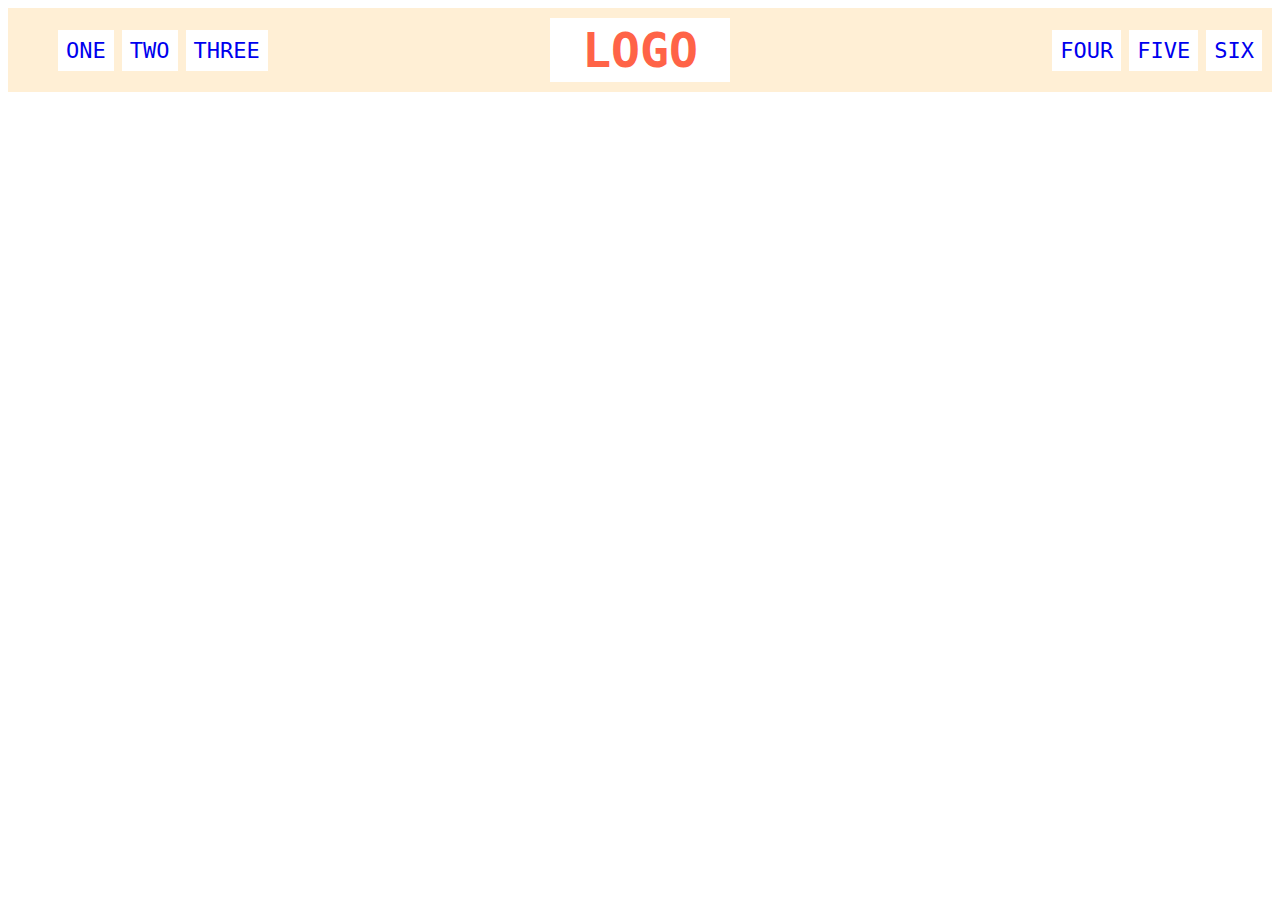
<file: css-flex/css-basic-header/index.html>
<!DOCTYPE html>
<html lang="en">
  <head>
    <meta charset="UTF-8">
    <meta http-equiv="X-UA-Compatible" content="IE=edge">
    <meta name="viewport" content="width=device-width, initial-scale=1.0">
    <title>Flex Header</title>
    <link rel="stylesheet" href="styles.css">
  </head>
  <body>
    <div class="header">
      <div class="left-links">
        <ul>
          <li><a href="#">ONE</a></li>
          <li><a href="#">TWO</a></li>
          <li><a href="#">THREE</a></li>
        </ul>
      </div>
      <div class="logo">LOGO</div>
      <div class="right-links">
        <ul>
          <li><a href="#">FOUR</a></li>
          <li><a href="#">FIVE</a></li>
          <li><a href="#">SIX</a></li>
        </ul>
      </div>
    </div>
  </body>
</html>
</file>
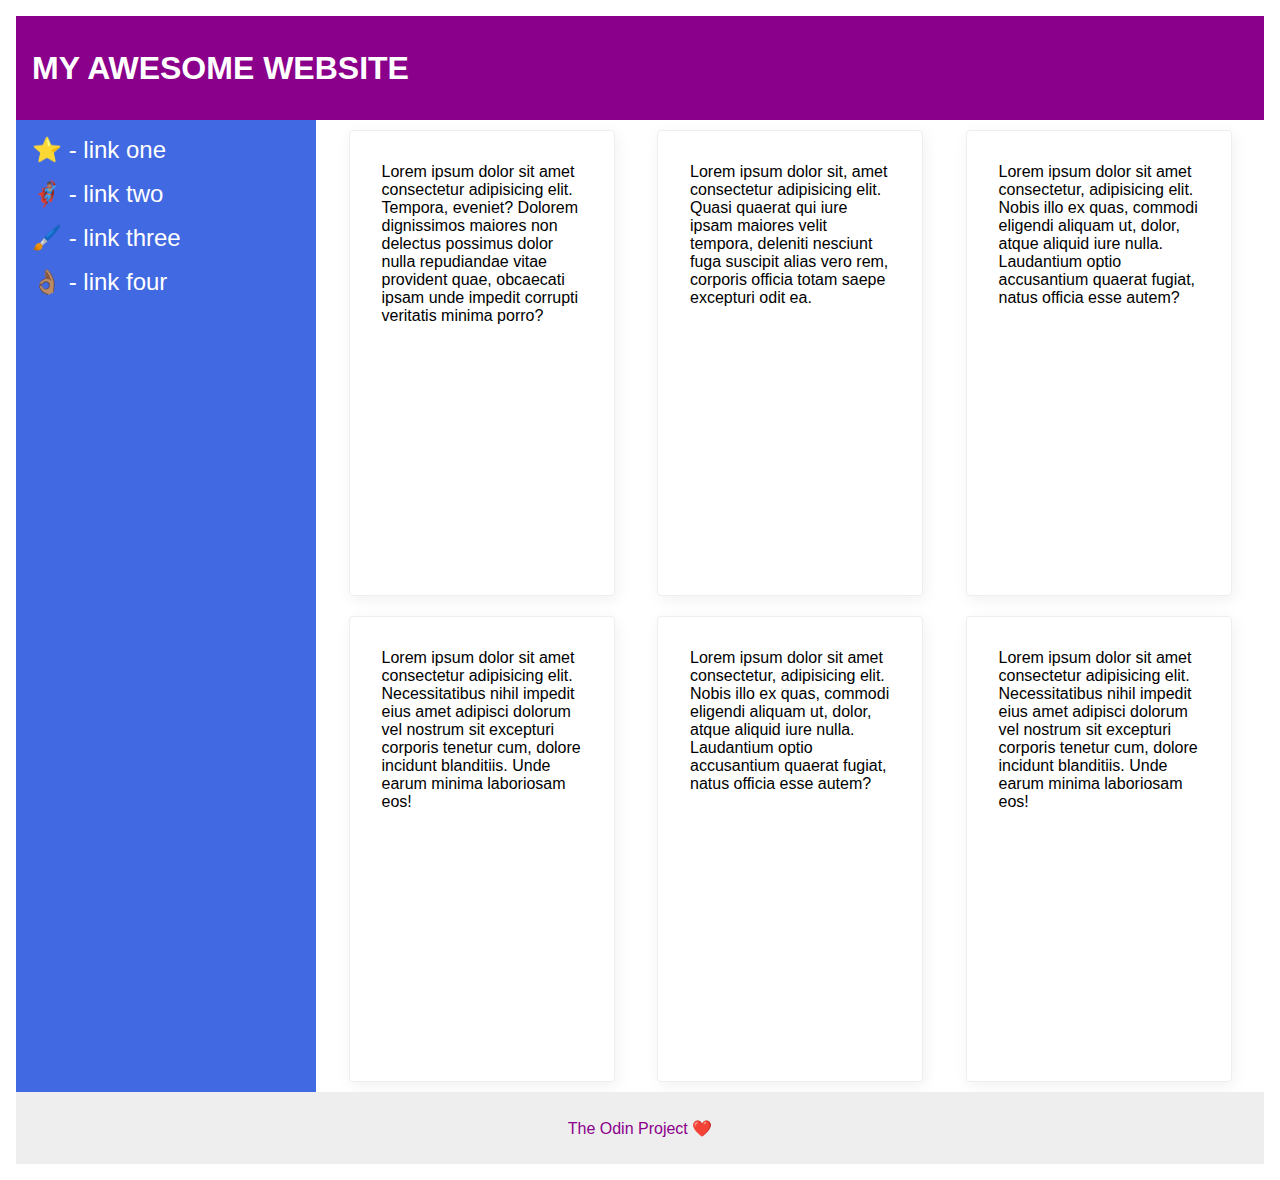
<file: css-flex/css-flex-layout-2/index.html>
<!DOCTYPE html>
<html lang="en">
  <head>
    <meta charset="UTF-8">
    <meta http-equiv="X-UA-Compatible" content="IE=edge">
    <meta name="viewport" content="width=device-width, initial-scale=1.0">
    <title>The Holy Grail</title>
    <link rel="stylesheet" href="style.css">
  </head>
  <body>
    <div class="header">
      MY AWESOME WEBSITE
    </div>
    
    <div class="content-container">
        <div class="sidebar">
        <ul>
            <li><a href="#">⭐ - link one</a></li>
            <li><a href="#">🦸🏽‍♂️ - link two</a></li>
            <li><a href="#">🖌️ - link three</a></li>
            <li><a href="#">👌🏽 - link four</a></li>
        </ul>
        </div>
        <div class="cards">
            <div class="card">Lorem ipsum dolor sit amet consectetur adipisicing elit. Tempora, eveniet? Dolorem dignissimos maiores non delectus possimus dolor nulla repudiandae vitae provident quae, obcaecati ipsam unde impedit corrupti veritatis minima porro?</div>
            <div class="card">Lorem ipsum dolor sit, amet consectetur adipisicing elit. Quasi quaerat qui iure ipsam maiores velit tempora, deleniti nesciunt fuga suscipit alias vero rem, corporis officia totam saepe excepturi odit ea.</div>
            <div class="card">Lorem ipsum dolor sit amet consectetur, adipisicing elit. Nobis illo ex quas, commodi eligendi aliquam ut, dolor, atque aliquid iure nulla. Laudantium optio accusantium quaerat fugiat, natus officia esse autem?</div>
            <div class="card">Lorem ipsum dolor sit amet consectetur adipisicing elit. Necessitatibus nihil impedit eius amet adipisci dolorum vel nostrum sit excepturi corporis tenetur cum, dolore incidunt blanditiis. Unde earum minima laboriosam eos!</div>
            <div class="card">Lorem ipsum dolor sit amet consectetur, adipisicing elit. Nobis illo ex quas, commodi eligendi aliquam ut, dolor, atque aliquid iure nulla. Laudantium optio accusantium quaerat fugiat, natus officia esse autem?</div>
            <div class="card">Lorem ipsum dolor sit amet consectetur adipisicing elit. Necessitatibus nihil impedit eius amet adipisci dolorum vel nostrum sit excepturi corporis tenetur cum, dolore incidunt blanditiis. Unde earum minima laboriosam eos!</div>
        </div>
    </div>
    <div class="footer">
      The Odin Project ❤️
    </div>
  </body>
</html>
</file>
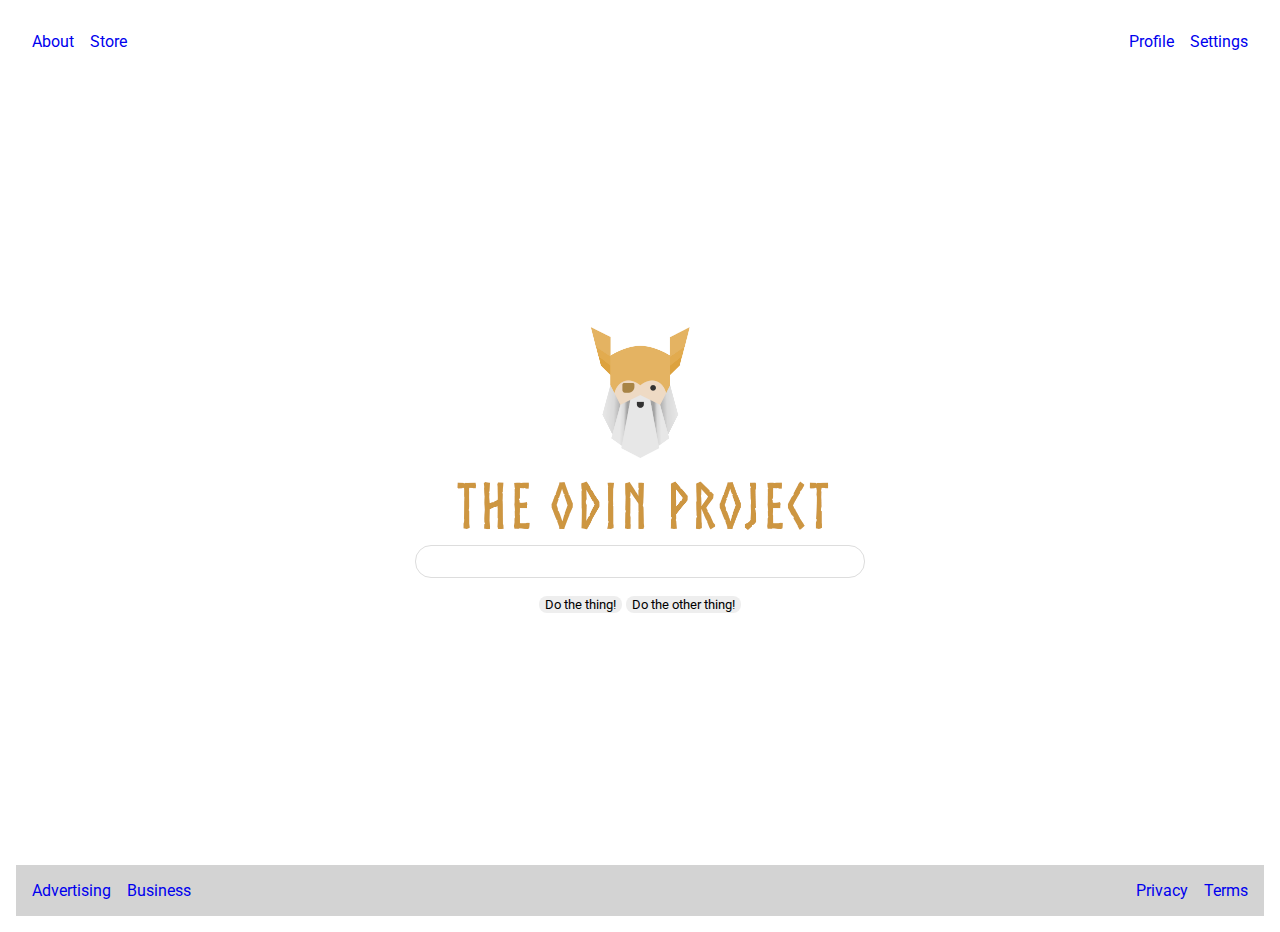
<file: css-flex/css-flex-layout/index.html>
<!DOCTYPE html>
<html lang="en">
  <head>
    <meta charset="UTF-8">
    <meta http-equiv="X-UA-Compatible" content="IE=edge">
    <meta name="viewport" content="width=device-width, initial-scale=1.0">
    <title>LAYOUT</title>
    <link rel="stylesheet" href="./style.css">
  </head>
  <body>
    <div class="header">
      <ul class="left-links">
        <li><a href="#">About</a></li>
        <li><a href="#">Store</a></li>
      </ul>
      <ul class="right-links">
        <li><a href="#">Profile</a></li>
        <li><a href="#">Settings</a></li>
      </ul>
    </div>
    <div class="content">
      <img src="./image/logo.png" alt="Project logo. Represents odin with the project name.">
      <div class="input">
        <input type="text">
      </div>
      <div class="buttons">
        <button>Do the thing!</button>
        <button>Do the other thing!</button>
      </div>
    </div>
    <div class="footer">
      <ul class="left-links">
        <li><a href="#">Advertising</a></li>
        <li><a href="#">Business</a></li>
      </ul>
      <ul class="right-links">
        <li><a href="#">Privacy</a></li>
        <li><a href="#">Terms</a></li>
      </ul>
    </div>
  </body>
</html>
</file>
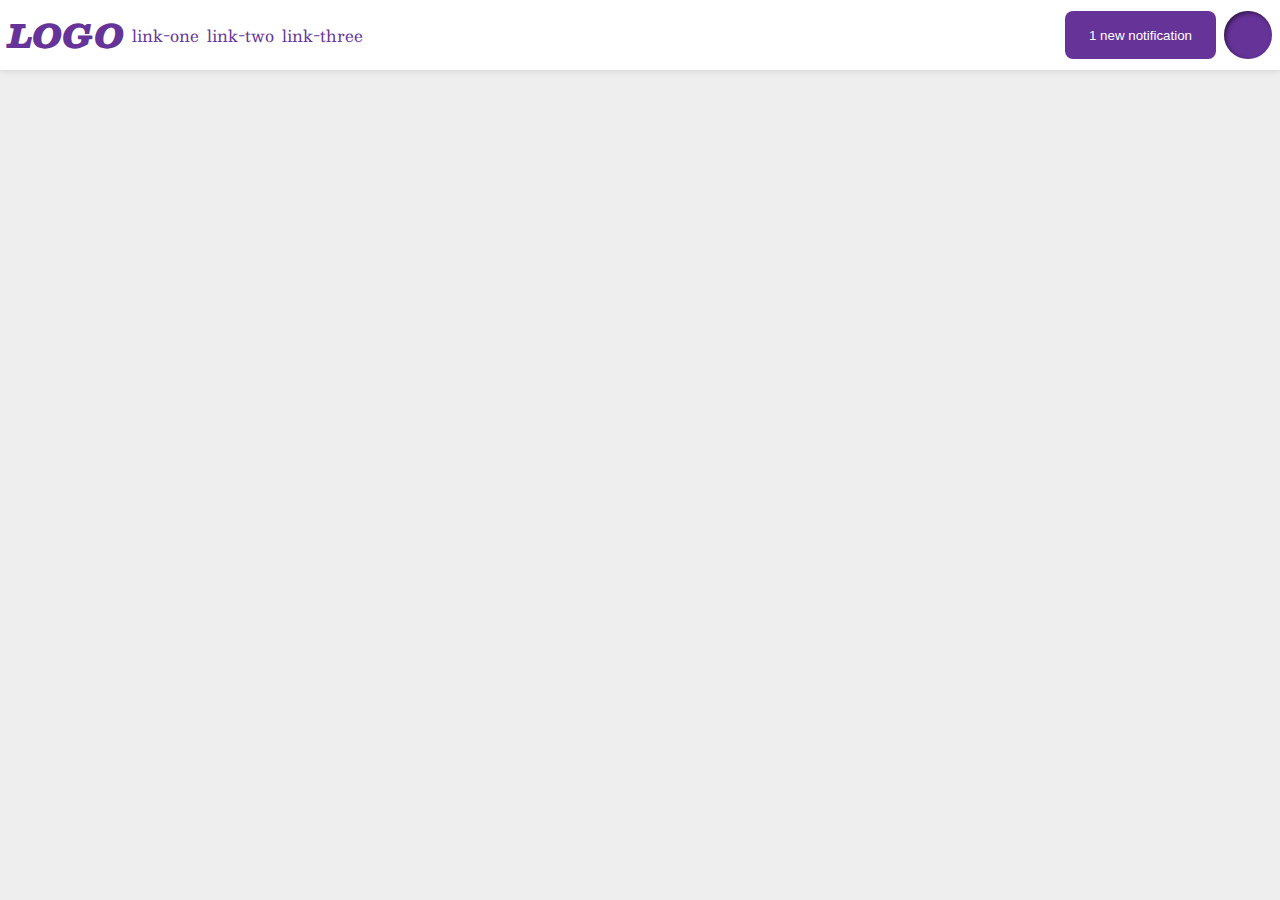
<file: css-flex/css-header-2/index.html>
<!DOCTYPE html>
<html lang="en">
  <head>
    <meta charset="UTF-8">
    <meta http-equiv="X-UA-Compatible" content="IE=edge">
    <meta name="viewport" content="width=device-width, initial-scale=1.0">
    <title>Flex Header 2</title>
    <link rel="stylesheet" href="styles.css">
  </head>
  <body>
    <div class="header">
        <div class="left">
            <div class="logo">
                LOGO
              </div>
              <ul class="links">
                <li><a href="google.com">link-one</a></li>
                <li><a href="google.com">link-two</a></li>
                <li><a href="google.com">link-three</a></li>
              </ul>
        </div>
      
      <div class="right">
        <button class="notifications">
            1 new notification
          </button>
          <div class="profile-image"></div>
      </div>
      
    </div>
  </body>
</html>
</file>
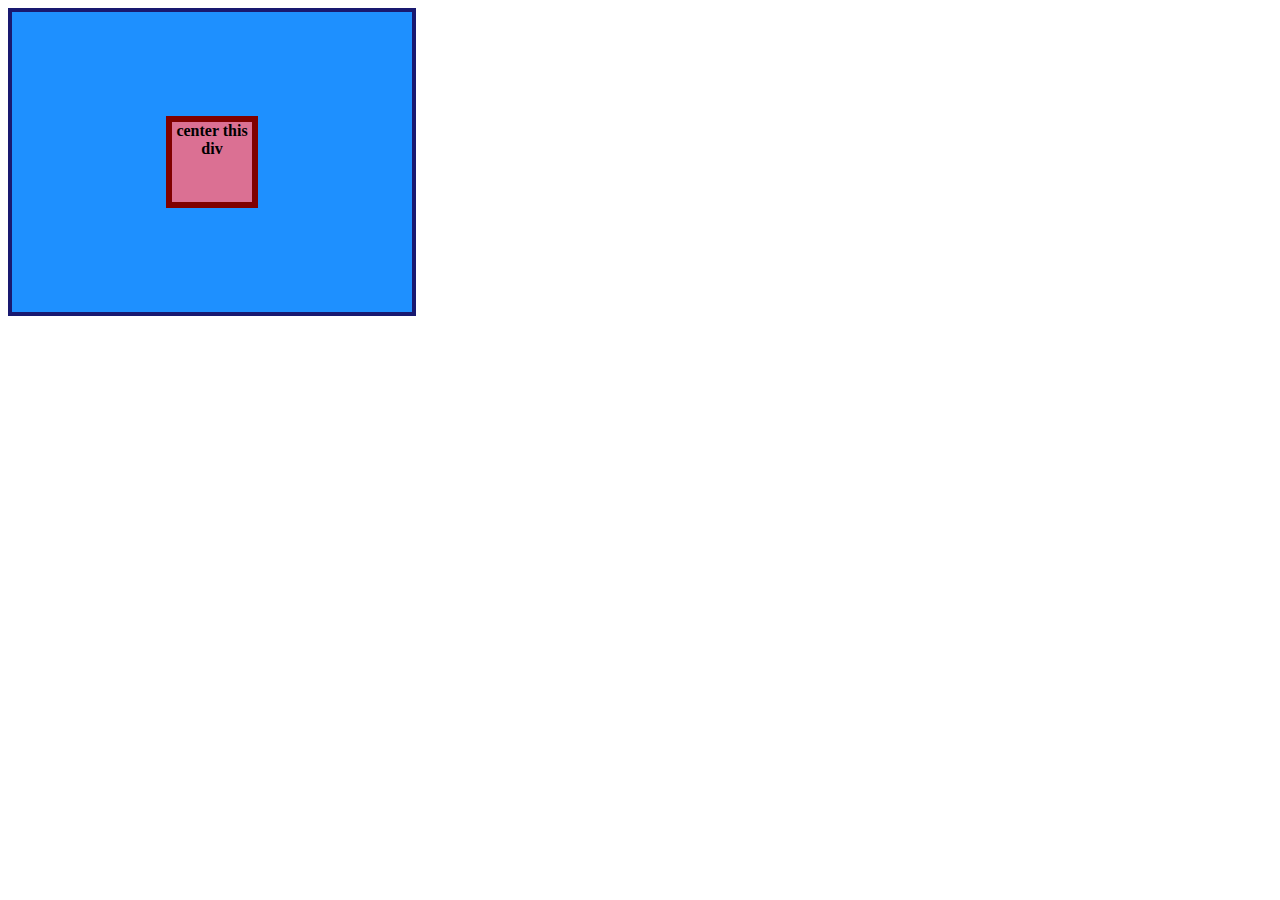
<file: css-flex/exercise-1/index.html>
<!DOCTYPE html>
<html lang="en">
  <head>
    <meta charset="UTF-8">
    <meta http-equiv="X-UA-Compatible" content="IE=edge">
    <meta name="viewport" content="width=device-width, initial-scale=1.0">
    <title>CENTER THIS DIV</title>
    <link rel="stylesheet" href="styles.css">
  </head>
  <body>
    <div class="container">
      <div class="box">center this div</div>
    </div>
  </body>
</html>
</file>
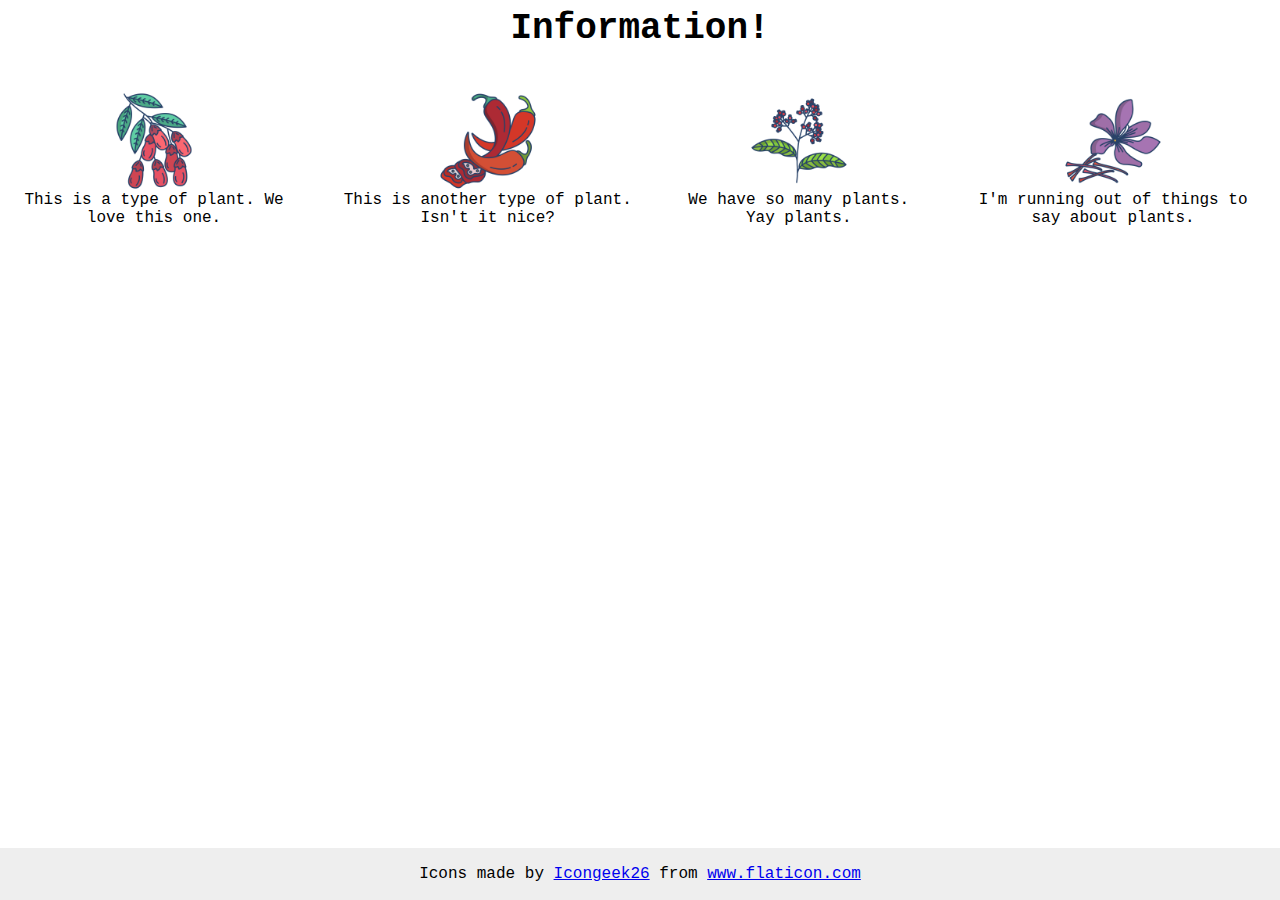
<file: css-flex/flex-information/index.html>
<!DOCTYPE html>
<html lang="en">
  <head>
    <meta charset="UTF-8">
    <meta http-equiv="X-UA-Compatible" content="IE=edge">
    <meta name="viewport" content="width=device-width, initial-scale=1.0">
    <title>Information</title>
    <link rel="stylesheet" href="style.css">
  </head>
  <body>
    <div class="title">Information!</div>

    <div class="container">
        <div class="barberry">
            <img src="./images/barberry.png" alt="barberry">
            <div class="text">This is a type of plant. We love this one.</div>
        </div>
        
        <div class="chilli">
            <img src="./images/chilli.png" alt="chili">
            <div class="text">This is another type of plant. Isn't it nice?</div>
        </div>
        
        <div class="pepper">
            <img src="./images/pepper.png" alt="pepper">
            <div class="text">We have so many plants. Yay plants.</div>
        </div>
        
        <div class="saffron">
            <img src="./images/saffron.png" alt="saffron">
            <div class="text">I'm running out of things to say about plants.</div>
        </div>
    </div>
    <!-- disregard this section, it's here to give attribution to the creator of these icons -->
    <div class="footer">
      <div>Icons made by <a href="https://www.flaticon.com/authors/icongeek26" title="Icongeek26">Icongeek26</a> from <a href="https://www.flaticon.com/" title="Flaticon">www.flaticon.com</a></div>
    </div>
  </body>
</html>
</file>
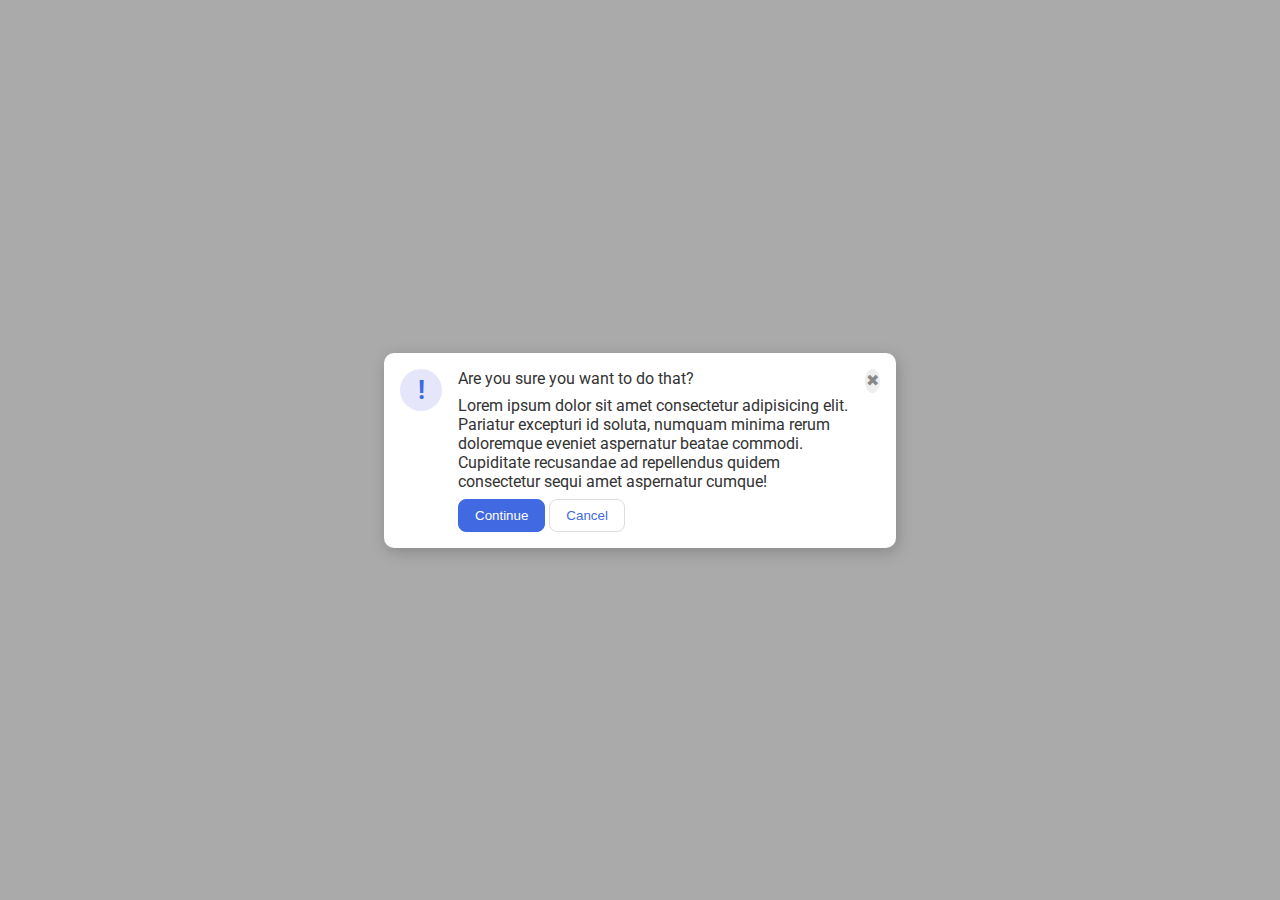
<file: css-flex/flex-modal/index.html>
<!DOCTYPE html>
<html lang="en">
  <head>
    <meta charset="UTF-8">
    <meta http-equiv="X-UA-Compatible" content="IE=edge">
    <meta name="viewport" content="width=device-width, initial-scale=1.0">
    <link rel="stylesheet" href="style.css">
    <title>Modal</title>
  </head>
  <body>
    <div class="modal">
        <div class="icon">!</div>
        <div class="second">
            <div class="header">Are you sure you want to do that?</div>
            <div class="text">Lorem ipsum dolor sit amet consectetur adipisicing elit. Pariatur excepturi id soluta, numquam minima rerum doloremque eveniet aspernatur beatae commodi. Cupiditate recusandae ad repellendus quidem consectetur sequi amet aspernatur cumque!</div>
            <button class="continue">Continue</button>
            <button class="cancel">Cancel</button>
        </div>
        <button class="close-button">✖</button>
    </div>
  </body>
</html>
</file>
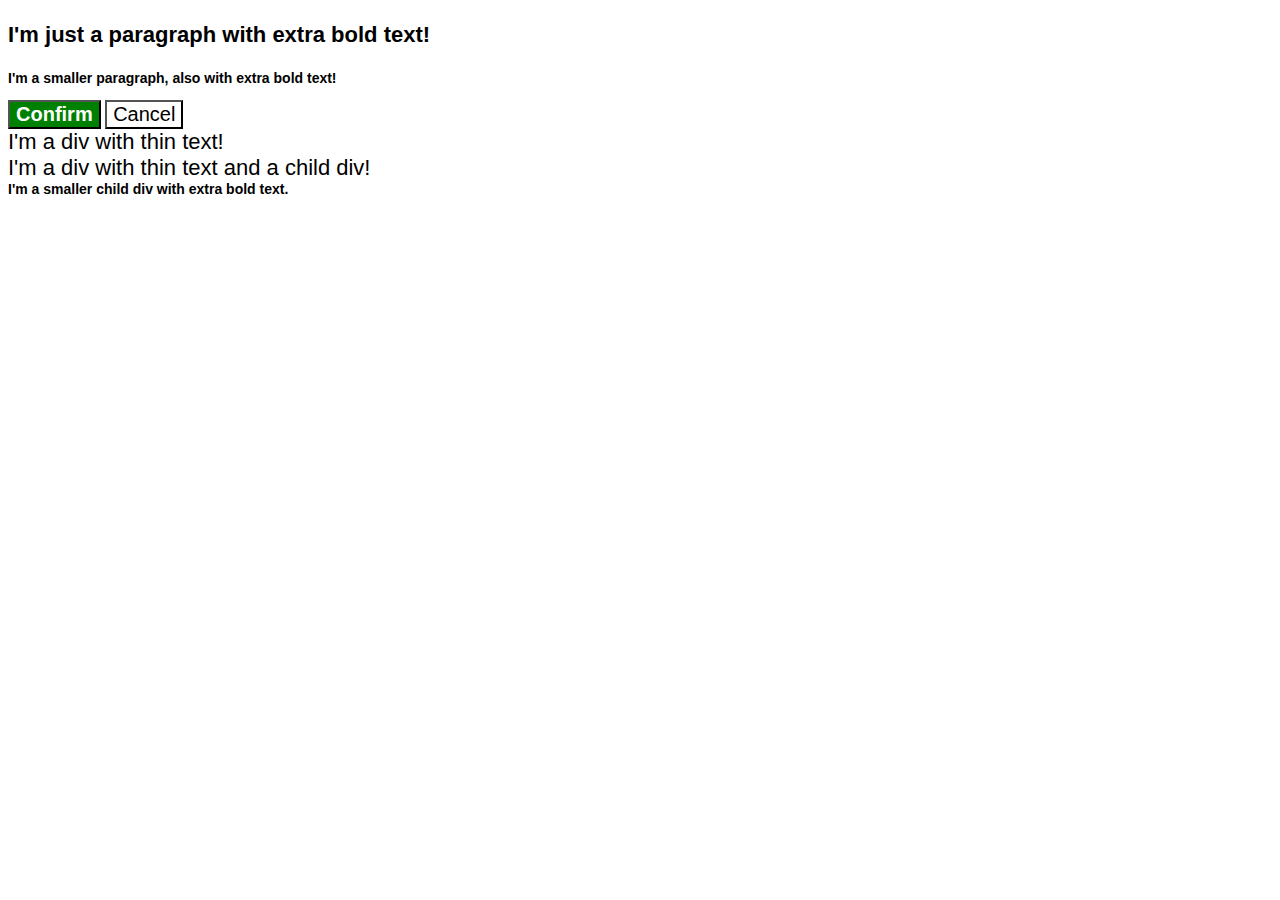
<file: cascade.html>
<!DOCTYPE html>
<html lang="en">
  <head>
    <meta charset="UTF-8">
    <meta http-equiv="X-UA-Compatible" content="IE=edge">
    <meta name="viewport" content="width=device-width, initial-scale=1.0">
    <title>Fix the Cascade</title>
    <link rel="stylesheet" href="cascade.css">
  </head>
  <body>
    <p class="para">I'm just a paragraph with extra bold text!</p>
    <p class="para small-para">I'm a smaller paragraph, also with extra bold text!</p>

    <button id="confirm-button" class="button confirm">Confirm</button>
    <button id="cancel-button" class="button cancel">Cancel</button>

    <div class="text">I'm a div with thin text!</div>
    <div class="text">I'm a div with thin text and a child div!
      <div class="text child">I'm a smaller child div with extra bold text.</div>
    </div>
  </body>
</html>
</file>
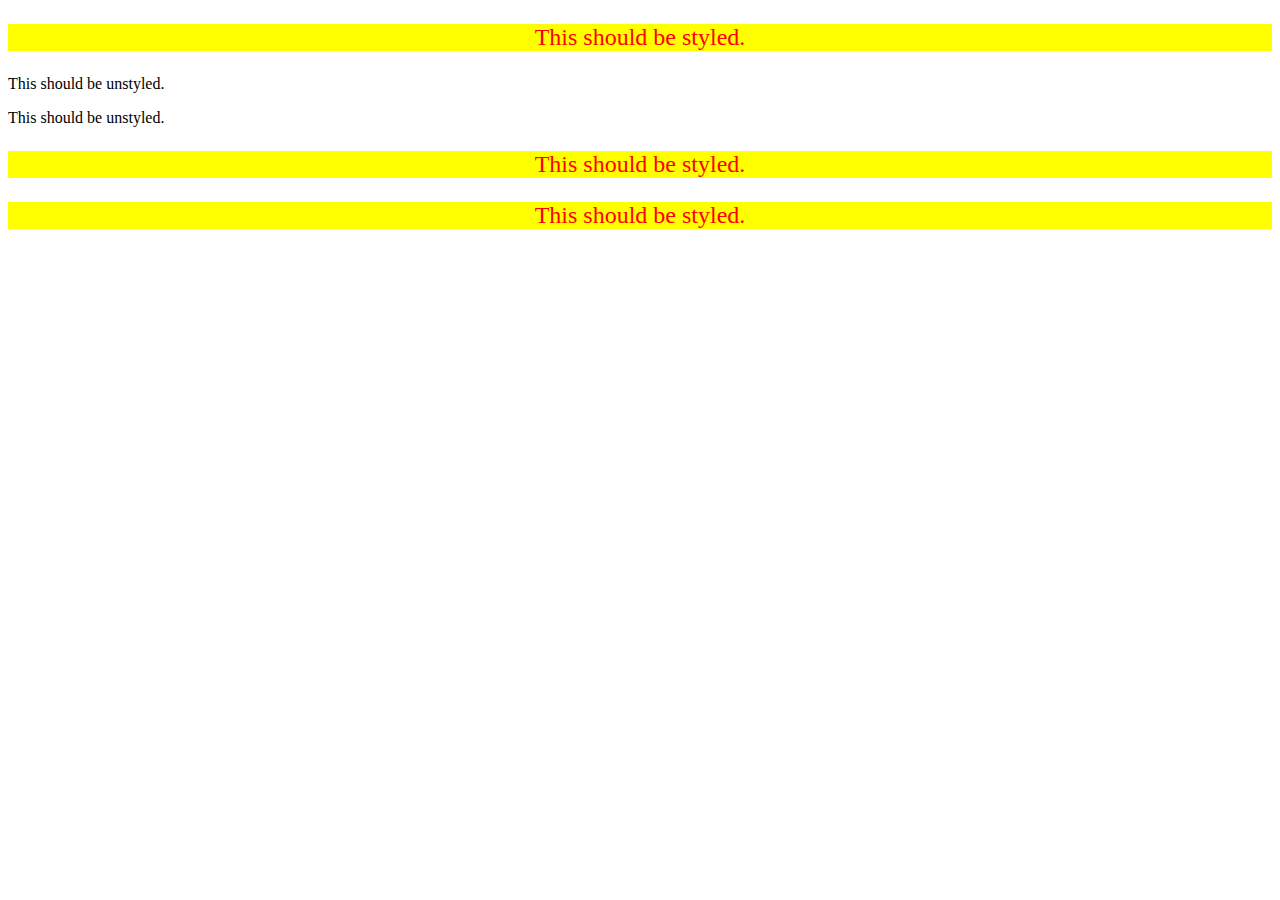
<file: css-descendant-combinators/descendant-combinator.html>
<!DOCTYPE html>
<html lang="en">
  <head>
    <meta charset="UTF-8">
    <meta http-equiv="X-UA-Compatible" content="IE=edge">
    <meta name="viewport" content="width=device-width, initial-scale=1.0">
    <title>Descendant Combinator</title>
    <link rel="stylesheet" href="descendant-combinator.css">
  </head>
  <body>
    <div class="container">
      <p class="text">This should be styled.</p>
    </div>
    <p class="text">This should be unstyled.</p>
    <p class="text">This should be unstyled.</p>
    <div class="container">
      <p class="text">This should be styled.</p>
      <p class="text">This should be styled.</p>
    </div>
  </body>
</html>
</file>
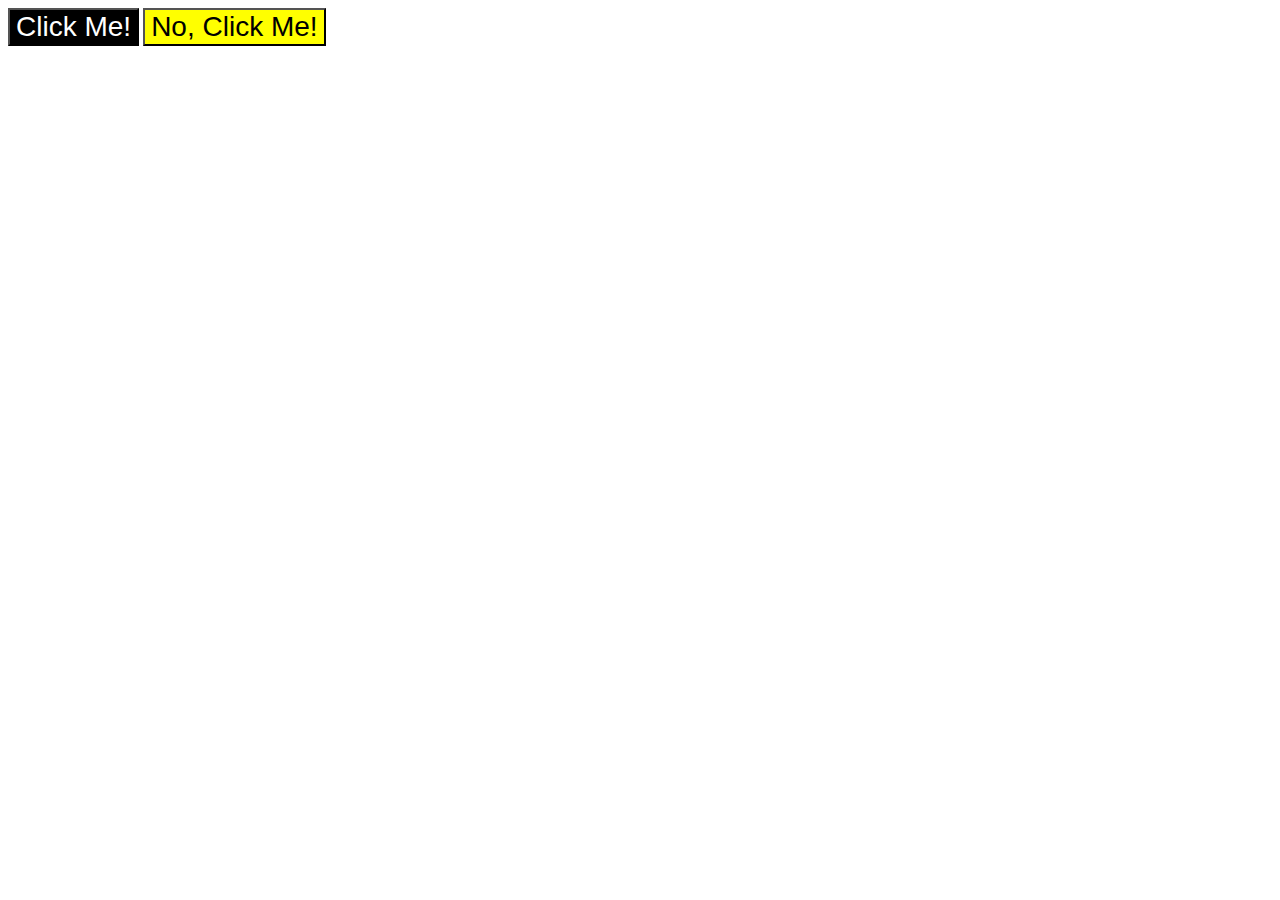
<file: css-group-selectors/group-selector.html>
<!DOCTYPE html>
<html lang="en">
  <head>
    <meta charset="UTF-8">
    <meta http-equiv="X-UA-Compatible" content="IE=edge">
    <meta name="viewport" content="width=device-width, initial-scale=1.0">
    <title>Grouping Selectors</title>
    <link rel="stylesheet" href="group-selector.css">
  </head>
  <body>
    <button id="first">Click Me!</button>
    <button id="second">No, Click Me!</button>
  </body>
</html>
</file>
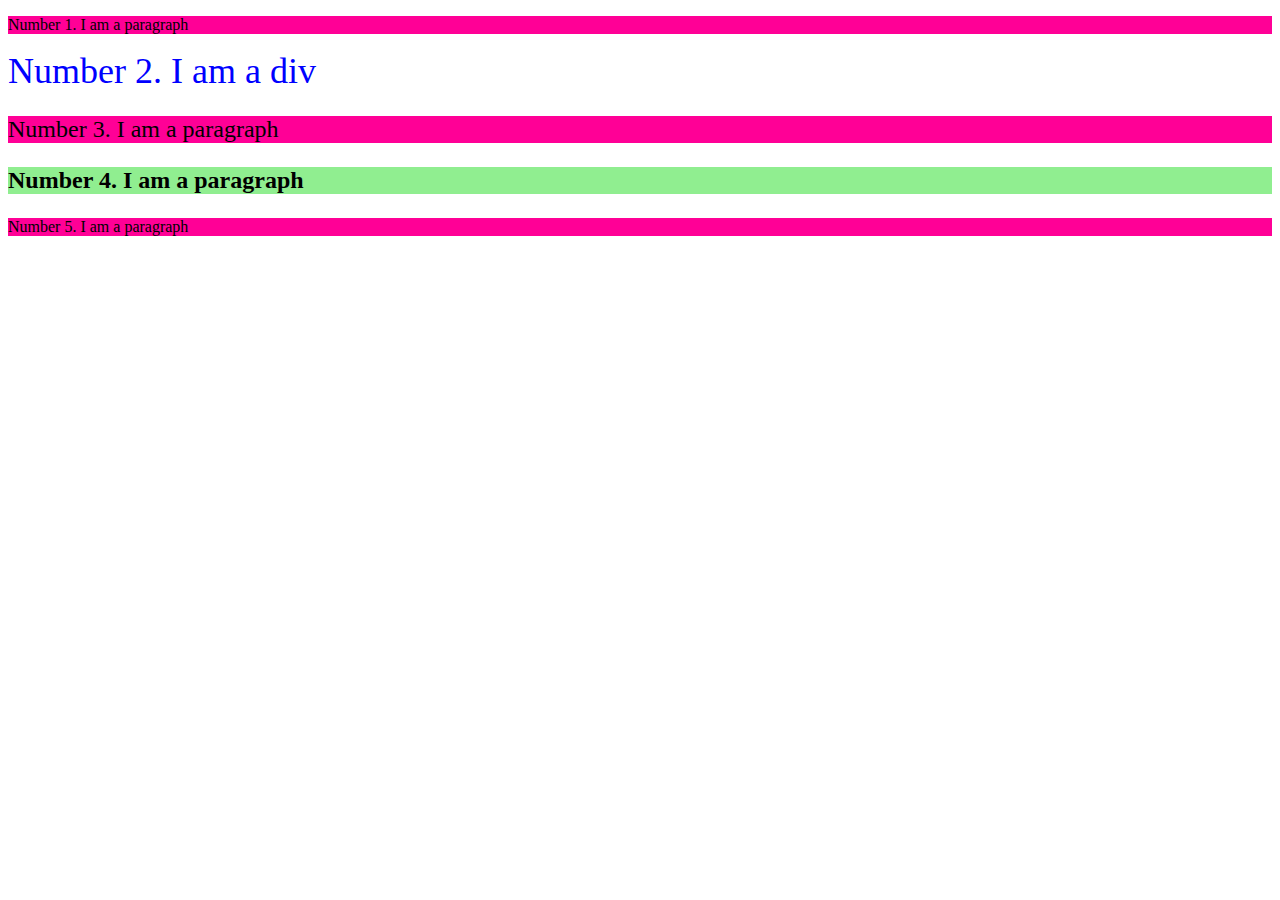
<file: css-id-selectors/id-selector.html>
<!DOCTYPE html>
<html lang="en">
<head>
    <meta charset="UTF-8">
    <meta http-equiv="X-UA-Compatible" content="IE=edge">
    <meta name="viewport" content="width=device-width, initial-scale=1.0">
    <link rel="stylesheet" href="id-selector.css">
    <title>Document</title>
</head>
<body>
    <p class="colour">Number 1. I am a paragraph</p>
    <div id="div-colour">Number 2. I am a div</div>
    <p class="colour size">Number 3. I am a paragraph</p>
    <p id="fourth">Number 4. I am a paragraph</p>
    <p class="colour">Number 5. I am a paragraph</p>
</body>
</html>
</file>
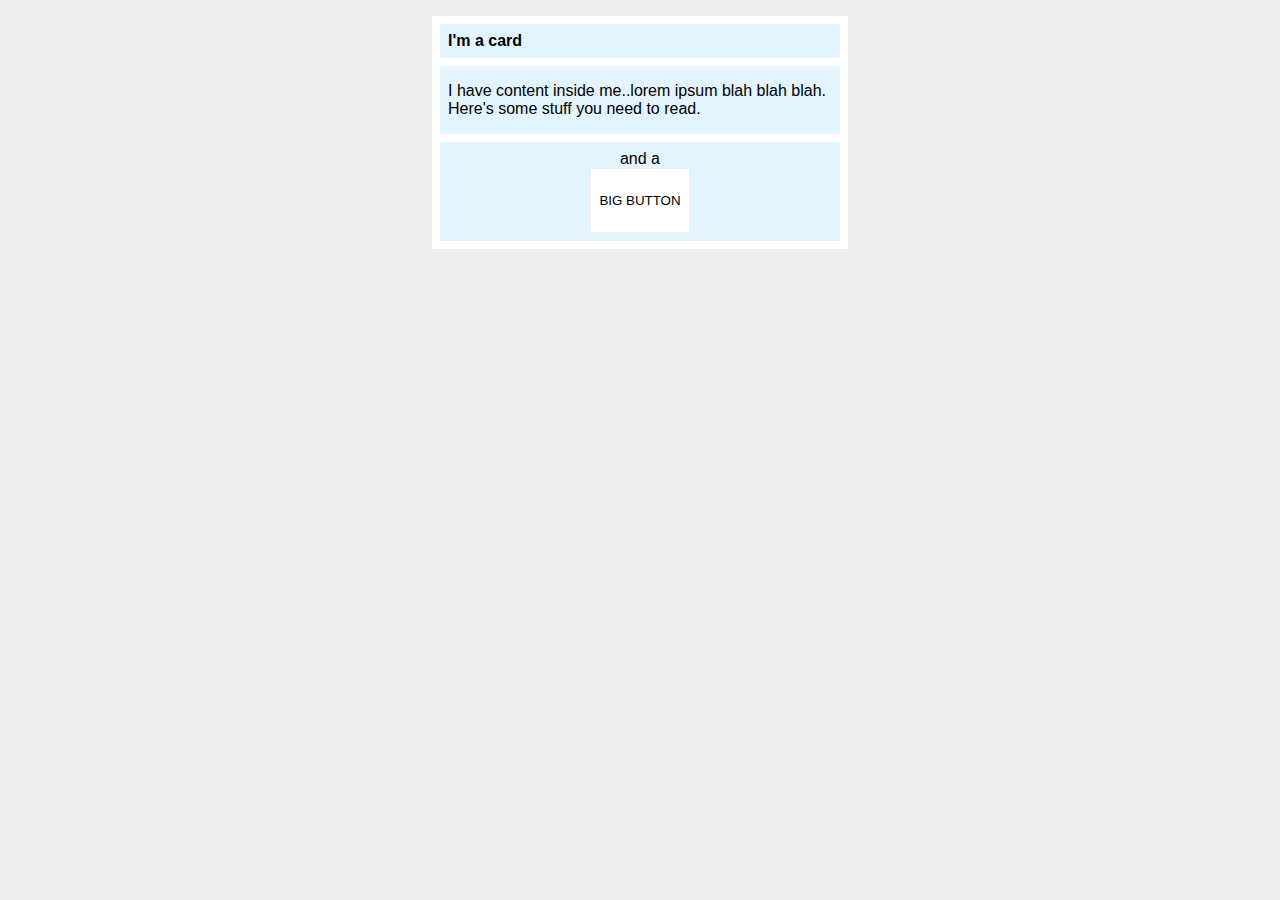
<file: css-margin-and-padding/exercise-2.html>
<!DOCTYPE html>
<html lang="en">
  <head>
    <meta charset="UTF-8">
    <meta http-equiv="X-UA-Compatible" content="IE=edge">
    <meta name="viewport" content="width=device-width, initial-scale=1.0">
    <title>Margin and Padding exercise 2</title>
<link rel="stylesheet" href="exercise-2.css">
  </head>
  <body>
    <div class="card">
      <h1 class="title">I'm a card</h1>
      <div class="content">I have content inside me..lorem ipsum blah blah blah. Here's some stuff you need to read.</div>
      <div class="button-container"><span>and a</span><button>BIG BUTTON</button></div>
    </div>
  </body>
</html>
</file>
<file: css-flex/css-basic-header/styles.css>
.header  {
    font-family: monospace;
    background: papayawhip;
    padding: 10px;
    display: flex;
    justify-content: space-between;
    align-items: center;
  }
  
  .logo {
    font-size: 48px;
    font-weight: 900;
    color: tomato;
    background: white;
    padding: 4px 32px;
  }
  
  ul {
    /* this removes the dots on the list items*/
    list-style-type: none;
    display: flex;
    gap: 8px;
  }

  
  
  a {
    font-size: 22px;
    background: white;
    padding: 8px;
    /* this removes the line under the links */
    text-decoration: none;
  }
</file>
<file: css-flex/css-flex-layout-2/style.css>
body {
    font-family: -apple-system, BlinkMacSystemFont, 'Segoe UI', Roboto, Oxygen, Ubuntu, Cantarell, 'Open Sans', 'Helvetica Neue', sans-serif;
    margin: 0;
    min-height: 100vh;
    padding: 16px;
    display: flex;
    flex-direction: column;
    flex: 1;
  }
  
  .header {
    height: 72px;
    background: darkmagenta;
    color: white;
    padding: 16px;
    font-size: 32px;
    font-weight: 900;
    display: flex;
    justify-content:flex-start;
    align-items: center;
  }
  
  .footer {
    height: 72px;
    background: #eee;
    color: darkmagenta;
    display: flex;
    justify-content: center;
    align-items: center;
  }

  .content-container {
    display: flex;
    justify-content: space-evenly;
  }
  
  .sidebar {
    width: 300px;
    background: royalblue;
    box-sizing: border-box;
    padding: 16px;
    flex-shrink: 0;
  }

  .cards {
    display: flex;
    justify-content: space-evenly;
    flex-wrap: wrap;
  }
  
  .card {
    border: 1px solid #eee;
    box-shadow: 2px 4px 16px rgba(0,0,0,.06);
    border-radius: 4px;
    width: 200px;
    height: 400px;
    margin: 10px;
    padding: 32px;
  }

  a {
    text-decoration: none;
    font-size: 24px;
    color: white;
  }

  ul {
    list-style-type: none;
    margin: 0;
    padding: 0;
  }

  li {
    margin-bottom: 16px;
  }
</file>
<file: css-flex/css-flex-layout/style.css>
@import url('https://fonts.googleapis.com/css2?family=Roboto:wght@400;700&display=swap');

body {
  height: 100vh;
  margin: 0;
  overflow: hidden;
  font-family: Roboto, sans-serif;
  display: flex;
  flex-direction: column;
  padding: 16px;
}

img {
  width: 600px;
}

button {
  font-family: Roboto, sans-serif;
  border: none;
  border-radius: 8px;
  background: #eee;
}

input {
  border: 1px solid #ddd;
  border-radius: 16px;
  padding: 8px 24px;
  width: 400px;
  margin-bottom: 16px;
}

.header, .footer {
    display: flex;
    justify-content: space-between;
    padding: 16px;
}

.header{
    justify-self: flex-start;
}

.footer {
    background-color: lightgray;
    margin-top: auto;
}

.content {
    margin-top: auto;
    display: flex;
    flex-direction: column;
    justify-content: center;
    align-items: center;
}

.right-links, .left-links {
    display: flex;
    gap: 16px;
}

a {
    text-decoration: none;
}

ul {
    list-style-type: none;
    margin: 0;
    padding: 0;
}
</file>
<file: css-flex/css-header-2/styles.css>
/* this is some magical font-importing.  
you'll learn about it later. */
@import url('https://fonts.googleapis.com/css2?family=Besley:ital,wght@0,400;1,900&display=swap');

body {
  margin: 0;
  background: #eee;
  font-family: Besley, serif;
}

.header {
  background: white;
  border-bottom: 1px solid #ddd;
  box-shadow: 0 0 8px rgba(0,0,0,.1);
  display: flex;
  justify-content: space-between;
  align-items: center;
  padding: 8px;
}

.profile-image {
  background: rebeccapurple;
  box-shadow: inset 2px 2px 4px rgba(0,0,0,.5);
  border-radius: 50%;
  width: 48px;
  height: 48px;
  flex-shrink: 0;
}

.logo {
  color: rebeccapurple;
  font-size: 32px;
  font-weight: 900;
  font-style: italic;
}

button {
  border: none;
  border-radius: 8px;
  background: rebeccapurple;
  color: white;
  padding: 8px 24px;
}

a {
  /* this removes the line under our links */
  text-decoration: none;
  color: rebeccapurple;
  gap: 8px;
}

ul {
  list-style-type: none;
  display: flex;
  gap: 8px;
  padding: 0;
  margin: 0;
  align-items: center;
}

.right {
    display: flex;
    gap: 8px;
}

.left {
    display: flex;
    gap: 8px;
}
</file>
<file: css-flex/exercise-1/styles.css>
.container {
    background: dodgerblue;
    border: 4px solid midnightblue;
    width: 400px;
    height: 300px;
    display: flex;
    justify-content: center;
    align-items: center;
  }
  
  .box {
    background: palevioletred;
    font-weight: bold;
    text-align: center;
    border: 6px solid maroon;
    width: 80px;
    height: 80px;
  }
</file>
<file: css-flex/flex-information/style.css>
body {
    font-family: 'Courier New', Courier, monospace;
  }

  .container {
    display: flex;
    justify-content: space-between;
    padding: 10px;
    gap: 52px;
  }

  .barberry,.chilli,.pepper,.saffron {
    display: flex;
    flex-direction: column;
    align-items: center;
  }

  .barberry .text,.chilli .text,.pepper .text,.saffron .text {
    text-align: center;
  }
  
  img {
    width: 100px;
    height: 100px;
  }
  
  .title {
    font-size: 36px;
    font-weight: 900;
    text-align: center;
    margin-bottom: 32px;
  }
  
  /* do not edit this footer */
  .footer {
    position: fixed;
    bottom: 0;
    left: 0;
    right: 0;
    height: 52px;
    display: flex;
    align-items: center;
    justify-content: center;
    background: #eee;
  }
</file>
<file: css-flex/flex-modal/style.css>
@import url('https://fonts.googleapis.com/css2?family=Roboto:wght@400;700&display=swap');

html, body {
  height: 100%;
}

body {
  font-family: Roboto, sans-serif;
  margin: 0;
  background: #aaa;
  color: #333;
  /* I'll give you this one for free lol */
  display: flex;
  align-items: center;
  justify-content: center;
}

.header,.text {
    margin-bottom: 8px;
}

.modal {
  background: white;
  width: 480px;
  border-radius: 10px;
  box-shadow: 2px 4px 16px rgba(0,0,0,.2);
  padding: 16px;
  display: flex;
  justify-content: space-between;
  align-items: center;
  gap: 16px;
}

.icon {
  color: royalblue;
  font-size: 26px;
  font-weight: 700;
  background: lavender;
  width: 42px;
  height: 42px;
  border-radius: 50%;
  align-self: self-start;
  flex-shrink: 0;
  display: flex;
  align-items: center;
  justify-content: center;
}

.close-button {
    background: #eee;
    border-radius: 50%;
    color: #888;
    font-weight: 400;
    font-size: 16px;
    height: 24px;
    width: 24px;
    align-self: self-start;
    display: flex;
    align-items: center;
    justify-content: center;
    border: 1px solid #eee;
    padding: 0;
}

button {
  cursor: pointer;
  padding: 8px 16px;
  border-radius: 8px;
}

button.continue {
  background: royalblue;
  border: 1px solid royalblue;
  color: white;
}

button.cancel {
  background: white;
  border: 1px solid #ddd;
  color: royalblue;
}
</file>
<file: cascade.css>
body{
    font-family:Arial, Helvetica, sans-serif
  }
  
  .para,
  .small-para {
    color: hsl(0, 0%, 0%);
    font-weight: 800;
  }
  
  .para {
    font-size: 22px;
  }

  .small-para {
    font-size: 14px;
  }
  
  .button {
    background-color: rgb(255, 255, 255);
    color: rgb(0, 0, 0);
    font-size: 20px;
  }

  .confirm {
    background: green;
    color: white;
    font-weight: bold;
  } 

  
  .child {
    color: rgb(0, 0, 0);
    font-size: 14px;
  }
  
  div.text {
    color: rgb(0, 0, 0);
    font-size: 22px;
    font-weight: 100;
  }

  div.text.child {
    font-weight: bold;
    font-size: 14px;
  }
</file>
<file: css-descendant-combinators/descendant-combinator.css>
.container .text {
    text-align: center;
    background-color: yellow;
    color: red;
    font-size: 24px;
}
</file>
<file: css-group-selectors/group-selector.css>
#first {
    background-color: black;
    color: white;
}

#second {
    background-color: yellow;
}

#first,#second {
    font-size: 28px;
    font-family: Helvetica, "Times New Roman", sans-serif;
}
</file>
<file: css-id-selectors/id-selector.css>
.colour {
    background-color: rgb(255, 0, 150);
    font-family: Verdana "Deja vu" sans-serif;
}

#div-colour {
    color: blue;
    font-size: 36px;
}

.size {
    font-size: 24px;
}

#fourth {
    background-color: lightgreen;
    font-size: 24px;
    font-weight: bold;
}
</file>
<file: css-margin-and-padding/exercise-2.css>
body {
    background: #eee;
    font-family: sans-serif;
  }
  
  .card {
    width: 400px;
    background: #fff;
    margin: 16px auto;
    padding: 8px;
  }
  
  .title {
    background: #e3f4ff;
    font-size: 16px;
    padding: 8px;
    margin-bottom: 8px;
    margin-top: 0px;
  }
  
  .content {
    background: #e3f4ff;
    padding: 16px 8px;
    margin-bottom: 8px;
  }
  
  .button-container {
    background: #e3f4ff;
    padding: 8px;
    text-align: center;
  }
  
  button {
    background: white;
    border: 1px solid #eee;
    padding: 24px 8px;
    display: inline-block;
  }

  span {
    display: block;
  }
</file>
